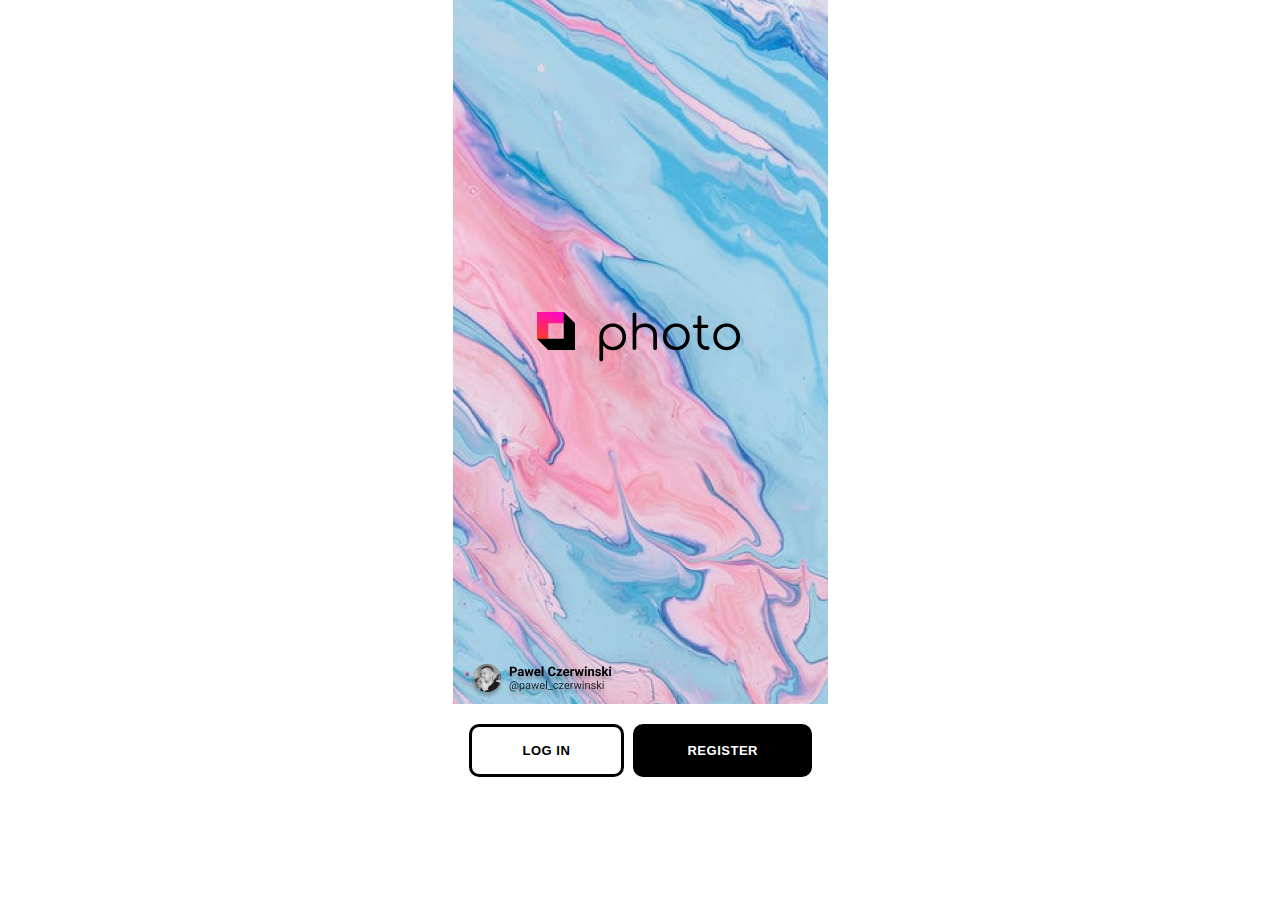
<file: index.html>
<!DOCTYPE html>
<html lang="en">

<head>
    <meta charset="UTF-8">
    <meta name="viewport" content="width=device-width, initial-scale=1.0">
    <title>Photo</title>
    <link rel="stylesheet" href="style_index.css">
</head>

<body>
    <div class="container">
        <div class="mane_zone">
            <div class="logo">
                <img src="images/index/logo_pages.svg" alt="">
            </div>
            <div class="Pawel">
                <img src="images/index/Pavel_Czerwinski.png" alt="">
            </div>
        </div>
    </div>
    <div class="container">
        <div class="log">
            <div class="log_in">
                <ul class="log_in_list">
                    <li> <a href="log_in.html" class="log_in_elements">log&nbsp;in</a></li>
                    <li><a href="register.html" class="log_in_elements register">register</a></li>
                </ul>
            </div>
        </div>
    </div>
</body>

</html>
</file>
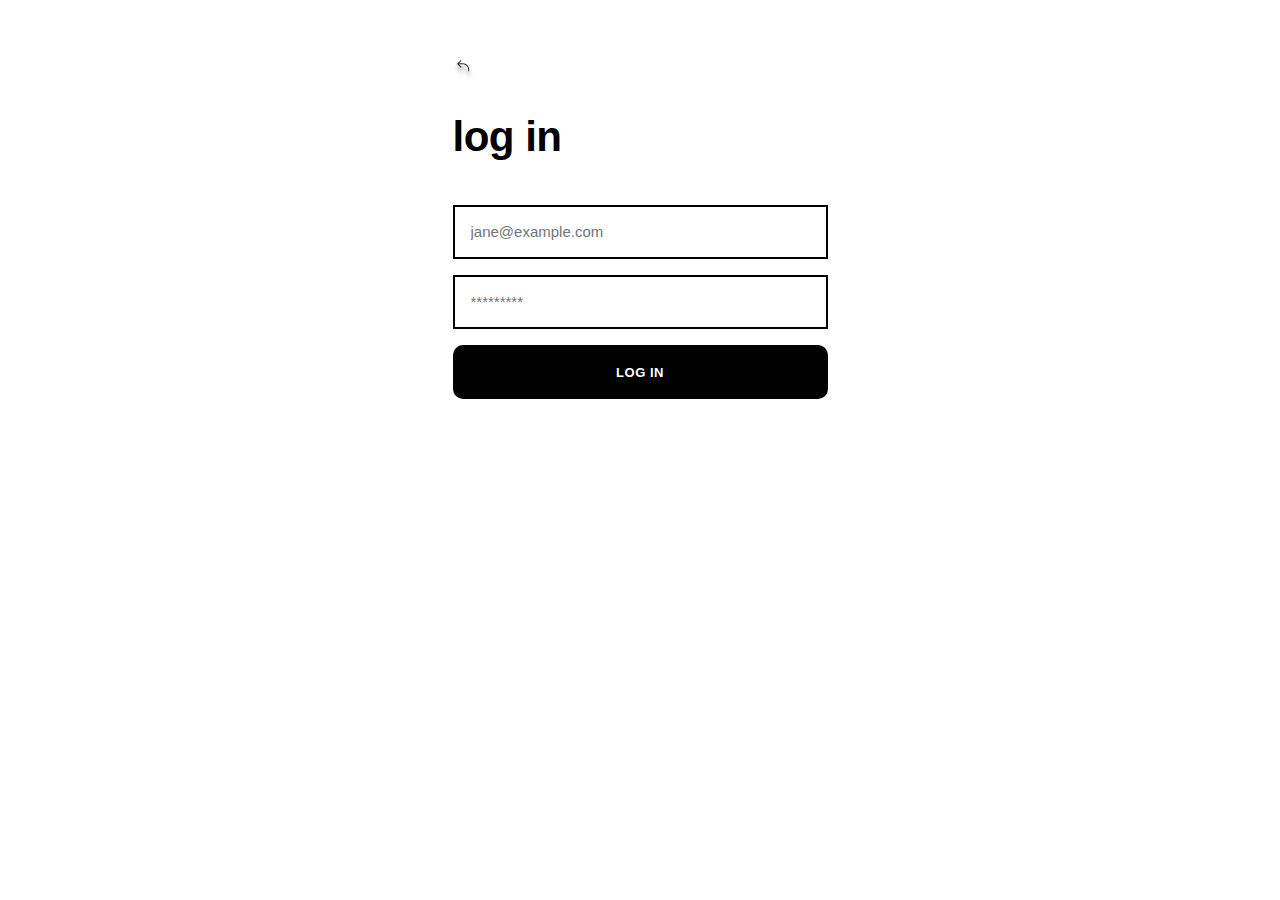
<file: log_in.html>
<!DOCTYPE html>
<html lang="en">

<head>
    <meta charset="UTF-8">
    <meta name="viewport" content="width=device-width, initial-scale=1.0">
    <title>log&nbsp;in</title>
    <link rel="stylesheet" href="style_register.css">
</head>

<body>
    <div class="container">
        <div class="go_back_icon">
            <a href="index.html"><img src="images/register/Union.svg" alt="go_back"> </a>
        </div>
        <div class="header">
            <h3>log&nbsp;in</h3>
        </div>
        <div class="register_block">
            <input type="email" class="register" placeholder="jane@example.com">
            <input type="password" class="register" placeholder="*********">
            <div class="register button">
                <a href="#" class="button_text">log&nbsp;in</a>
            </div>

        </div>
    </div>
</body>

</html>
</file>
<file: style_index.css>
*{
    margin: 0; 
    padding: 0;
}

body{
    font-family: sans-serif;
}

.mane_zone{
    background-image: url(images/index/background.png);
}

.container{
    max-width: 375px;
    margin: 0 auto;
}

.logo{
    padding-top: 307px;
    padding-left: 84px;
}

.Pawel{
    padding-top: 298px;
    padding-left: 16px;
}

.log_in_list{
    margin-top: 20px;
    margin-left: 16px;
    margin-bottom: 33px;
    list-style-type: none;
    display: flex;
    align-items: center;
}

.log_in_elements{
    padding: 16px 51px;
    color: #000000;
    font-weight: 900;
    font-size: 13px;
    line-height: 15px;
    display: flex;
    align-items: center;
    text-align: center;
    letter-spacing: 0.04em;
    text-transform: uppercase;
    text-decoration: none;
    background: none;
    background-color: #fff;
    border: solid;
    border-radius: 10px;
    }

    .register{
        border-color: black;
        margin-left: 9px; 
        background-color: #000;
        color: #fff
    }
</file>
<file: style_register.css>
*{
    margin: 0; 
    padding: 0;
}

body{
    font-family: sans-serif;
}

.container{
    max-width: 375px;
    padding: 60px 16px;
    margin: 0 auto;
}

.header{
    font-size: 36px;
    line-height: 40px;
    display: flex;
    align-items: center;
    letter-spacing: -0.015em;
    color: #000000;
    margin-top: 32.65px;
}

.register_block{
    display: flex;
    flex-direction: column;
    margin-top: 32px;
}

.register{
    padding: 16px;
    border: 2px solid #000;
    font-size: 15px;
    line-height: 18px;
    display: flex;
    align-items: center;
    margin-top: 16px;
}

.button{
    border-radius: 10px;
    background-color: #000;
    text-align: center;
    display: block;
}

.button_text{
    text-decoration: none;
    font-weight: 900;
    font-size: 13px;
    line-height: 15px;
    letter-spacing: 0.04em;
    text-transform: uppercase;
    color: #FFFFFF;
}
</file>
